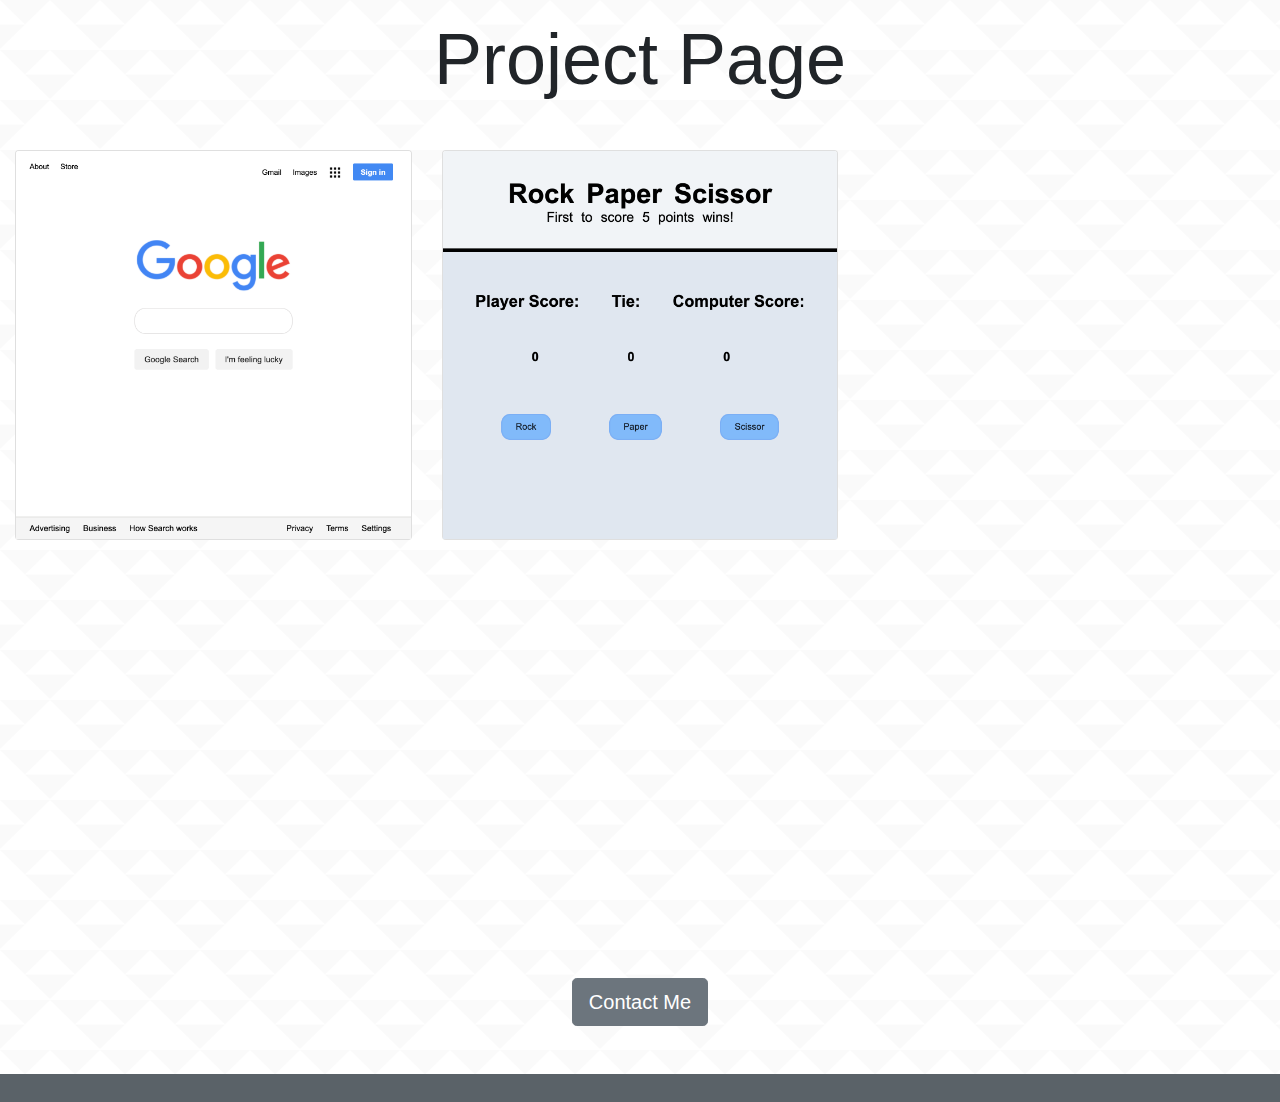
<file: projectpage.html>
<!DOCTYPE html>
<html lang="en">
  <head>
    <meta charset="UTF-8" />
    <meta name="viewport" content="width=device-width, initial-scale=1.0" />
    <title>Erik's Project Page</title>
    <link rel="stylesheet" href="bootstrap.css" />
  </head>
  <body>
    <main style="border-bottom: 1.8rem solid #5a6268;" id="projects">
      <h1 class="display-3 text-center mt-3 mb-5">Project Page</h1>
      <div class="row row-cols-1 row-cols-md-3 mx-auto">
        <div class="col mb-4">
          <div class="card">
            <a
              href="https://erikbriganty.github.io/google-homepage/"
              target="_blank"
            >
              <img
                src="images/recreated google homepage.png"
                class="card-img-top"
                alt="Google-homepage project"
            /></a>
          </div>
        </div>
        <div class="col mb-4">
          <div class="card">
            <a
              href="https://erikbriganty.github.io/rock-paper-scissors/"
              target="_blank"
            >
              <img
                src="images/rock paper scissors webpage.png"
                class="card-img-top"
                alt="Rock Paper Scissor project"
            /></a>
          </div>
        </div>
        <div class="col mb-4">
          <div class="card invisible">
            <a
              href="https://erikbriganty.github.io/rock-paper-scissors/"
              target="_blank"
            >
              <img
                src="images/rock paper scissors webpage.png"
                class="card-img-top"
                alt="Rock Paper Scissor project"
            /></a>
          </div>
        </div>
        <div class="col mb-4">
          <div class="card invisible">
            <a
              href="https://erikbriganty.github.io/rock-paper-scissors/"
              target="_blank"
            >
              <img
                src="images/rock paper scissors webpage.png"
                class="card-img-top"
                alt="Rock Paper Scissor project"
            /></a>
          </div>
        </div>
      </div>
      <div class="d-flex justify-content-center">
        <a
          href="index.html#contact"
          role="button"
          class="btn btn-secondary btn-lg mb-5"
        >
          Contact Me
        </a>
      </div>
    </main>
  </body>
</html>
</file>
